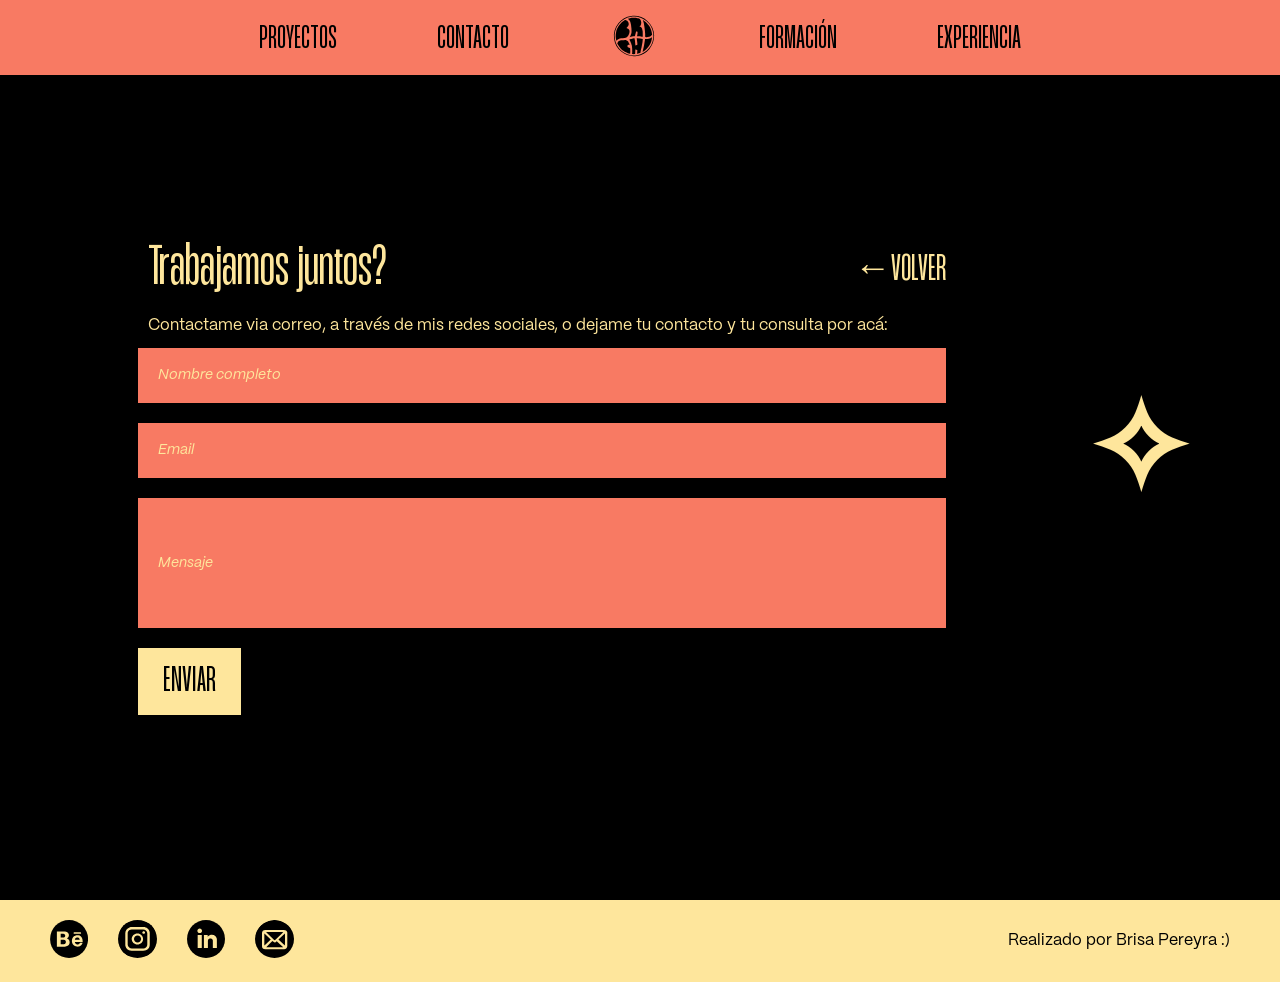
<file: contacto.html>
<!DOCTYPE html>
<html>

<head>
    <meta charset="utf-8">
    <meta name="viewport" content="width=device-width, initial-scale=1.0">
    <meta name="Keywords" content="Portfolio brisa pereyra diseño">
    <title>Pereyra Brisa contacto </title>
    <link rel="stylesheet" href="estilos.css">
    <link rel="icon" type="image/x-icon" href="img/cursor-favicon/favicon.ico">
    <style>
        @import url('https://fonts.googleapis.com/css2?family=Climate+Crisis:YEAR@1979&family=IBM+Plex+Sans:ital,wght@0,100..700;1,100..700&display=swap');
    </style>
</head>

<body>
    <header>
        <div class="encabezado">
            <nav>
                <a href="index.html">PROYECTOS</a>
                <a href="contacto.html">CONTACTO</a>
                <a href="index.html" class="logo">
                    <img src="img/footer-header/logo.svg" class="logo-base" alt="logo">
                    <img src="img/footer-header/logoamarillo.svg" class="logo-hover" alt="logo">
                </a>
                <a href="formacion.html">FORMACIÓN</a>
                <a href="experiencia.html">EXPERIENCIA</a>
            </nav>
        </div>
    </header>

    <main>
        <section class="contactocontenedor">
        <article class="contacto">
            <div class="titulo">
                <h3>Trabajamos juntos?</h3>
                <a href="index.html" class="volver">←VOLVER</a>
            </div>
            <p>Contactame via correo, a través de mis redes sociales, o dejame tu contacto y tu consulta por acá:</p>
            <form method="post" action="mailto:brisaaylen_22@hotmail.com?subject=Email desde el formulario" target="_blank" enctype="text/plain">
                <div>
                    <label for="nombre"> </label>
                    <input type="text" name="nombre" id="nombre" placeholder="Nombre completo" required>
                </div>
                <div>
                    <label for="email"> </label>
                    <input type="text" name="email" id="email" placeholder="Email" required>
                </div>
                <div>
                    <label for="mensaje"> </label>
                    <input type="text" name="mensaje" id="mensaje" placeholder="Mensaje" required>
                </div>
                <input type="submit" value="ENVIAR" formenctype="text/plain" class="enviar">
            </form>
        </article>
        <span class="estrella">✧</span>
        </section>
    </main>

    <footer>
        <div class="logos">
            <a target="_blank" href="https://www.behance.net/brichi">
                <img src="img/footer-header/behance.svg" alt="Behance">
            </a>
            <a target="_blank" href="https://www.instagram.com/brichidg/">
                <img src="img/footer-header/instagram.svg" alt="Instagram">
            </a>
            <a target="_blank" href="https://www.linkedin.com/in/brisa-pereyra-brichi">
                <img src="img/footer-header/linkedin.svg" alt="Linkedin">
            </a>
            <a target="_blank" href="mailto:brisaaylen_22@hotmail.com">
                <img src="img/footer-header/mail.svg" alt="Mail">
            </a>
        </div>
            <p>Realizado por Brisa Pereyra :)</p>
    </footer>

</body>

</html>
</file>
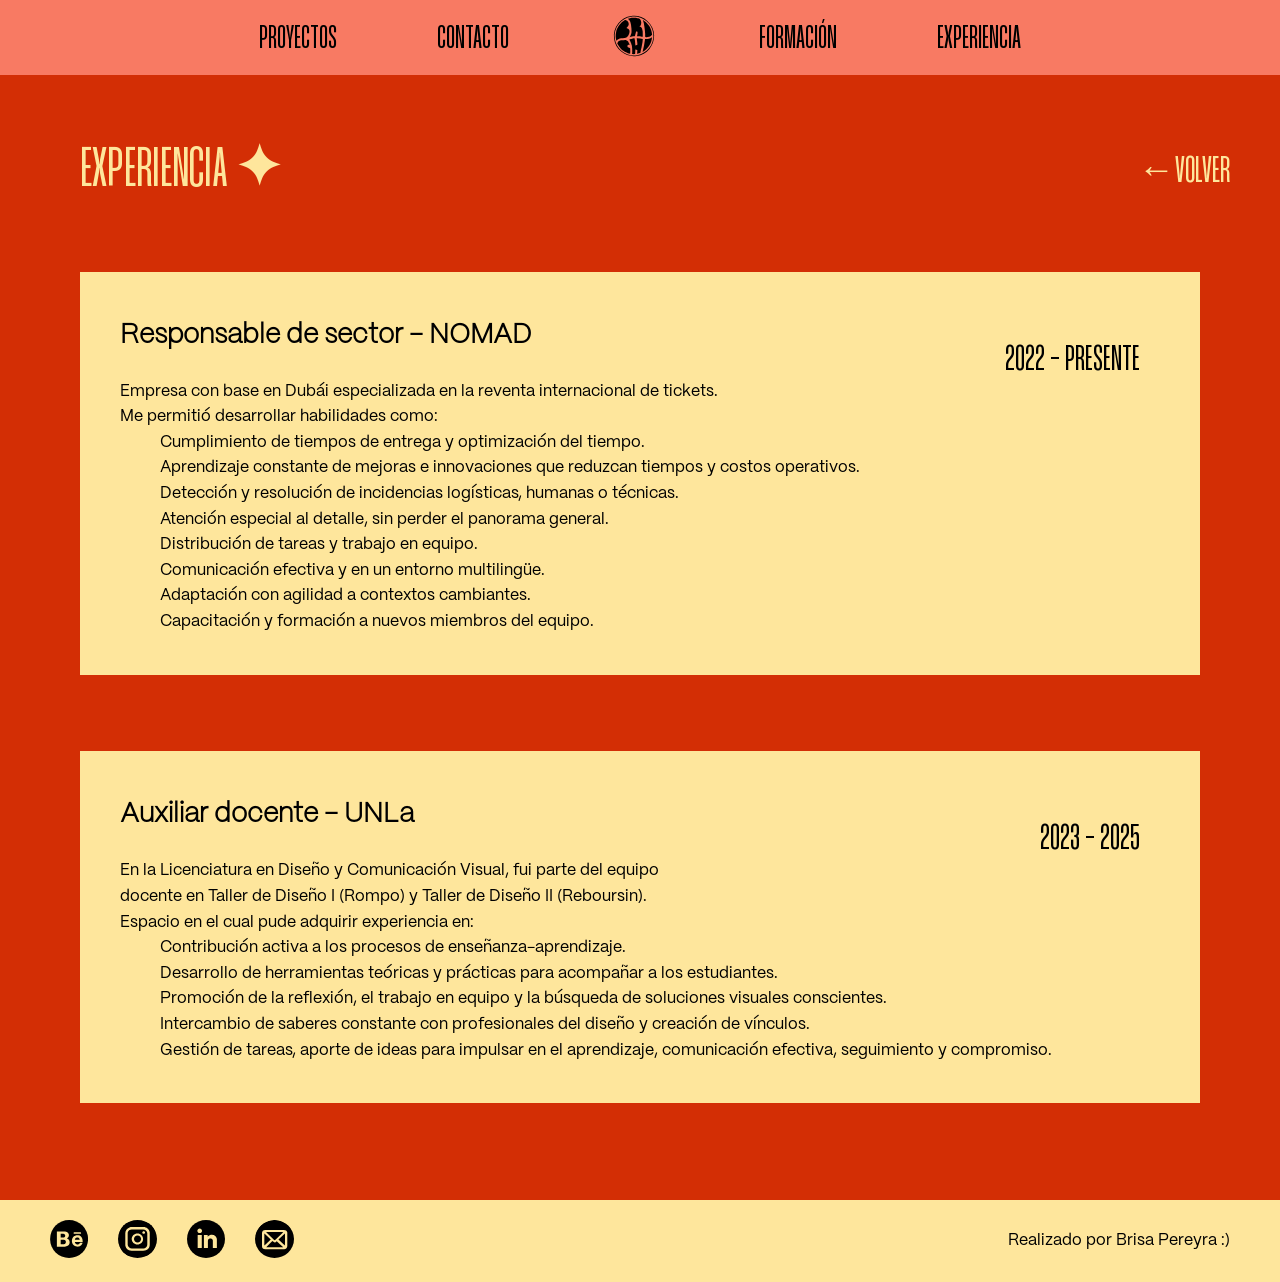
<file: experiencia.html>
<!DOCTYPE html>
<html>

<head>
    <meta charset="utf-8">
    <meta name="viewport" content="width=device-width, initial-scale=1.0">
    <meta name="Keywords" content="Portfolio brisa pereyra diseño">
    <title>Pereyra Brisa experiencia</title>
    <link rel="stylesheet" href="estilos.css">
    <link rel="icon" type="image/x-icon" href="img/cursor-favicon/favicon.ico">
    <style>
        @import url('https://fonts.googleapis.com/css2?family=Climate+Crisis:YEAR@1979&family=IBM+Plex+Sans:ital,wght@0,100..700;1,100..700&display=swap');
    </style>
</head>

<body>
    <header>
            <nav class="encabezado">
                <a href="index.html">PROYECTOS</a>
                <a href="contacto.html">CONTACTO</a>
                <a href="index.html" class="logo">
                    <img src="img/footer-header/logo.svg" class="logo-base" alt="logo">
                    <img src="img/footer-header/logoamarillo.svg" class="logo-hover" alt="logo">
                </a> 
                <a href="formacion.html">FORMACIÓN</a>
                <a href="experiencia.html">EXPERIENCIA</a>
            </nav>
    </header>

    <main>
        <section class="experiencia">
            <article class="titulo">
                <h3>Experiencia ✦</h3>
                <a href="index.html" class="volver">←VOLVER</a>
            </article>
            <article class="item-1contenedor">
                <div class="item-1">
                    <h4>Responsable de sector - NOMAD</h4>
                    <h5>2022 - PRESENTE</h5>
                </div>
                <p>Empresa con base en Dubái especializada en la reventa internacional de tickets. <br> Me permitió
                    desarrollar habilidades como:</p>
                <ul>
                    <li>Cumplimiento de tiempos de entrega y optimización del tiempo.</li>
                    <li>Aprendizaje constante de mejoras e innovaciones que reduzcan tiempos y costos operativos.</li>
                    <li>Detección y resolución de incidencias logísticas, humanas o técnicas.</li>
                    <li>Atención especial al detalle, sin perder el panorama general.</li>
                    <li>Distribución de tareas y trabajo en equipo.</li>
                    <li>Comunicación efectiva y en un entorno multilingüe.</li>
                    <li>Adaptación con agilidad a contextos cambiantes.</li>
                    <li>Capacitación y formación a nuevos miembros del equipo.</li>
                </ul>
            </article>
            <article class="item-2contenedor">
                <div class="item-2">
                    <h4>Auxiliar docente - UNLa</h4>
                    <h5>2023 - 2025</h5>
                </div>
                <p>En la Licenciatura en Diseño y Comunicación Visual, fui parte del equipo docente en Taller de Diseño
                    I (Rompo) y Taller de Diseño II (Reboursin). <br> Espacio en el cual pude adquirir experiencia en:
                </p>
                <ul>
                    <li>Contribución activa a los procesos de enseñanza-aprendizaje.</li>
                    <li>Desarrollo de herramientas teóricas y prácticas para acompañar a los estudiantes. </li>
                    <li>Promoción de la reflexión, el trabajo en equipo y la búsqueda de soluciones visuales
                        conscientes.</li>
                    <li>Intercambio de saberes constante con profesionales del diseño y creación de vínculos.</li>
                    <li>Gestión de tareas, aporte de ideas para impulsar en el aprendizaje, comunicación efectiva,
                        seguimiento y compromiso.</li>
                </ul>
            </article>
        </section>
    </main>

    <footer>
        <div class="logos">
            <a target="_blank" href="https://www.behance.net/brichi">
                <img src="img/footer-header/behance.svg" alt="Behance">
            </a>
            <a target="_blank" href="https://www.instagram.com/brichidg/">
                <img src="img/footer-header/instagram.svg" alt="Instagram">
            </a>
            <a target="_blank" href="https://www.linkedin.com/in/brisa-pereyra-brichi">
                <img src="img/footer-header/linkedin.svg" alt="Linkedin">
            </a>
            <a target="_blank" href="mailto:brisaaylen_22@hotmail.com">
                <img src="img/footer-header/mail.svg" alt="Mail">
            </a>
        </div>
            <p>Realizado por Brisa Pereyra :)</p>
    </footer>

</body>

</html>
</file>
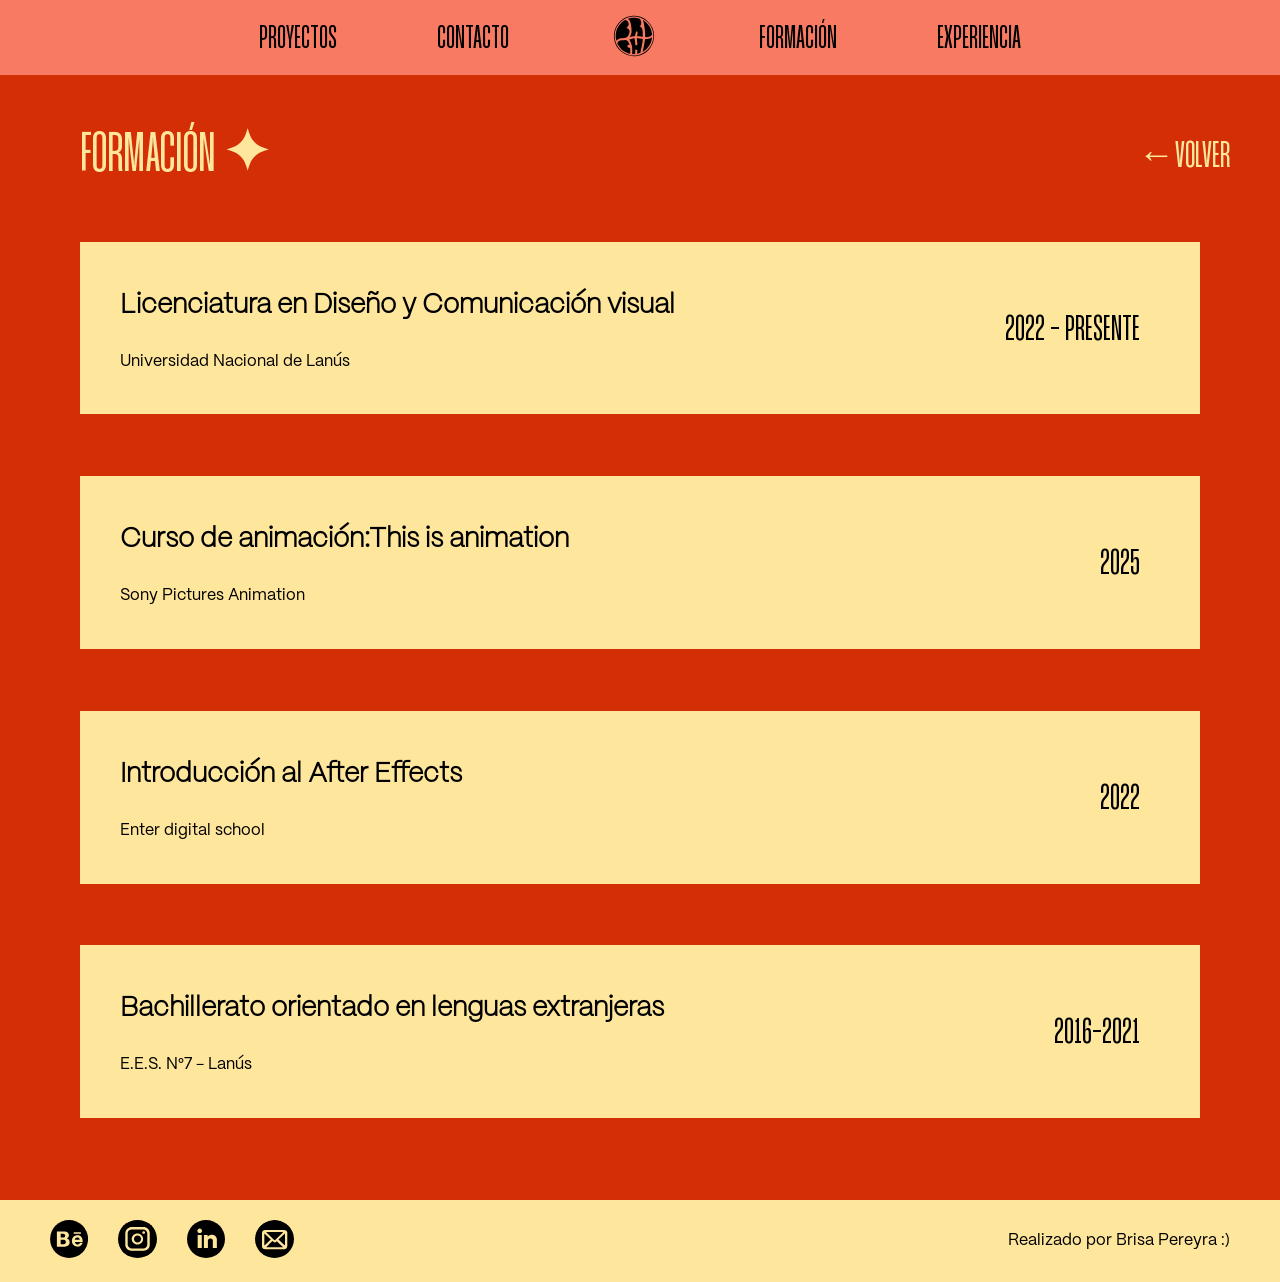
<file: formacion.html>
<!DOCTYPE html>
<html>

<head>
    <meta charset="utf-8">
    <meta name="viewport" content="width=device-width, initial-scale=1.0">
    <meta name="Keywords" content="Portfolio brisa pereyra diseño">
    <title>Pereyra Brisa formacion </title>
    <link rel="stylesheet" href="estilos.css">
    <link rel="icon" type="image/x-icon" href="img/cursor-favicon/favicon.ico">
    <style>
        @import url('https://fonts.googleapis.com/css2?family=Climate+Crisis:YEAR@1979&family=IBM+Plex+Sans:ital,wght@0,100..700;1,100..700&display=swap');
    </style>
</head>

<body>
    <header>
        <div class="encabezado">
            <nav>
                <a href="index.html">PROYECTOS</a>
                <a href="contacto.html">CONTACTO</a>
                <a href="index.html" class="logo">
                    <img src="img/footer-header/logo.svg" class="logo-base" alt="logo">
                    <img src="img/footer-header/logoamarillo.svg" class="logo-hover" alt="logo">
                </a>
                <a href="formacion.html">FORMACIÓN</a>
                <a href="experiencia.html">EXPERIENCIA</a>
            </nav>
        </div>
    </header>

    <main>
        <section class="formacion">
            <article class="titulo">
            <h3>Formación ✦</h3>
            <a href="index.html" class="volver">←VOLVER</a>
            </article>
            <article class="item-acontenedor">
                <div class="item-a">
                    <h4>Licenciatura en Diseño y Comunicación visual</h4>
                    <h5>2022 - PRESENTE</h5>
                </div>
                <p>Universidad Nacional de Lanús</p>
            </article>
            <article class="item-bcontenedor">
                <div class="item-b">
                    <h4>Curso de animación:This is animation</h4>
                    <h5>2025</h5>
                </div>
                <p>Sony Pictures Animation</p>
            </article>
            <article class="item-ccontenedor">
                <div class="item-c">
                    <h4>Introducción al After Effects</h4>
                    <h5>2022</h5>
                </div>
                <p>Enter digital school</p>
            </article>
            <article class="item-dcontenedor">
                <div class="item-d">
                    <h4>Bachillerato orientado en lenguas extranjeras</h4>
                    <h5>2016-2021</h5>
                </div>
                <p>E.E.S. N°7 - Lanús</p>
            </article>
        </section>
    </main>

    <footer>
        <div class="logos">
            <a target="_blank" href="https://www.behance.net/brichi">
                <img src="img/footer-header/behance.svg" alt="Behance">
            </a>
            <a target="_blank" href="https://www.instagram.com/brichidg/">
                <img src="img/footer-header/instagram.svg" alt="Instagram">
            </a>
            <a target="_blank" href="https://www.linkedin.com/in/brisa-pereyra-brichi">
                <img src="img/footer-header/linkedin.svg" alt="Linkedin">
            </a>
            <a target="_blank" href="mailto:brisaaylen_22@hotmail.com">
                <img src="img/footer-header/mail.svg" alt="Mail">
            </a>
        </div>
            <p>Realizado por Brisa Pereyra :)</p>
    </footer>

</body>

</html>
</file>
<file: estilos.css>
/* CSS DOCUMENT */
@charset "UTF-8";

/*configuraciones generales*/

@font-face {
    font-family: "Mori Extralight";
    src: url(fonts/PPMori-Extralight.otf) format(opentype);
    font-weight: light;
    font-style: normal;
}

@font-face {
    font-family: "Mori Regular";
    src: url(fonts/PPMori-Regular.otf) format(opentype);
    font-weight: regular;
    font-style: normal;
}

@font-face {
    font-family: "Mori Regular Italic";
    src: url(fonts/PPMori-RegularItalic.otf) format(opentype);
    font-weight: regular;
    font-style: italic;
}

@font-face {
    font-family: "Mori Semibold";
    src: url(fonts/PPMori-SemiBold.otf) format(opentype);
    font-weight: semibold;
    font-style: normal;
}

@font-face {
    font-family: "Mango";
    src: url(fonts/Mango\ Grotesque-VF.ttf) format(truetype);
    font-weight: normal;
    font-style: normal;
}

@font-face {
    font-family: "Mango Extralight";
    src: url(fonts/MangoGrotesque-ExtraLight.ttf) format(truetype);
    font-weight: normal;
    font-style: normal;
}

/*APLICACIONES*/

* {
    margin: 0;
}

main {
    font-family: 'Mori Regular', "IBM Plex Sans", sans-serif;
    flex: 1;
}

body {
    cursor: url("img/cursor-favicon/cursor.png"), auto;
    min-height: 100vh;
    background-color: #000;
    display: flex;
    flex-direction: column;
}

/*HEADER*/

header {
    background-color: #F87A63;
    padding: 10px 0;
    position: fixed;
    width: 100%;
    z-index: 1000;
}

.encabezado a {
    font-family: 'Mango', "Climate Crisis", sans-serif;
    font-size: 2rem;
    color: rgb(0, 0, 0);
    text-decoration: none;
    padding: 5px 0px 0px;
}

.encabezado {
    display: flex;
    flex-wrap: wrap;
    justify-content: center;
    align-items: center;
}

a:hover {
    color: #FEE69C;
    transition: .3s;
    cursor: url("img/cursor-favicon/cursor2.png"), pointer;
}

.logo {
    position: relative;
    width: 50px;
    height: 50px;
}

.logo img {
    position: absolute;
    inset: 0;
    width: 100%;
    transition: .3s;
}

.logo-hover {
    opacity: 0;
}

.logo:hover .logo-hover {
    opacity: 1;
}

.logo:hover .logo-base {
    opacity: 0;
}

nav {
    display: flex;
    flex-wrap: wrap;
    gap: 100px;
    align-items: center;
}

/*FOOTER*/

footer {
    padding: 20px 50px;
    gap: 30px;
    background-color: #FEE69C;
    display: flex;
    justify-content: space-between;
    flex-wrap: wrap;
    align-items: center;
}

footer img {
    width: 3vw;
    min-width: 34px;
}

.logos {
    display: flex;
    gap: 30px;
}

/*TIPOGRAFÍA*/

h1 {
    font-family: 'Mango Extralight', "IBM Plex Sans", sans-serif;
    color: #000000;
    font-size: clamp(17rem, 30vw, 40rem);
    font-weight: 100;
    text-transform: uppercase;
}

h2 {
    font-family: 'Mori Semibold', "IBM Plex Sans", sans-serif;
    color: #FEE69C;
    font-size: 3.3rem;
    text-align: center;
    text-transform: uppercase;
}

h3 {
    font-family: 'Mango', "Climate Crisis", sans-serif;
    color: #F87A63;
    font-size: 3.5rem;
    line-height: 3rem;
}

h4 {
    font-family: 'Mori EXtralight', "IBM PLex Sans", sans-serif;
    color: #000000;
    font-size: 1.7rem;
}

h5 {
    font-family: 'Mango', "IBM PLex Sans", sans-serif;
    color: #000000;
    margin: 30px 20px 0px;
    font-size: 2.2rem;
    justify-content: flex-end;
}

p,
li {
    list-style: none;
    font-size: 1rem;
    line-height: 1.6rem;
    text-wrap: balance;
    font-family: 'Mori Regular', "IBM Plex Sans", sans-serif;
}

.cards h4 {
    font-family: 'Mango', "Climate Crisis", sans-serif;
    font-size: 3.7rem;
    color: #D32E05;
}

.cards p {
    text-wrap: auto;
    font-size: 0.9rem;
}

.diseño p {
    color: #FEE69C;
}

span {
    font-weight: bold;
    font-size: 1.17rem;
    display: block;
}

.formacion h3,
.experiencia h3 {
    color: #FEE69C;
    padding: 30px;
    text-transform: uppercase;
}

.formacion a,
.experiencia a,
.contacto a {
    font-family: 'Mango', "Climate Crisis", sans-serif;
    font-size: 2.3rem;
    color: #FEE69C;
    text-decoration: none;
    padding-left: 30px;
}

.formacion h4,
.experiencia h4 {
    padding: 10px 0px;
}

.formacionboton h3,
.experienciaboton h3 {
    text-transform: uppercase;
    background-color: #FEE69C;
    padding: 35px 60px;
    margin: 40px 0px;
}

.formacionboton:hover h3,
.experienciaboton:hover h3 {
    background-color: #F87A63;
    color: #FEE69C;
    transition: .3s;
}

.contactoboton {
    background-color: #F87A63;
    display: flex;
    height: 251px;
    align-items: center;
    justify-content: center;
    margin: 60px;
    transition: .3s;
}

.contactoboton a {
    text-decoration: none;
}

.contactoboton h3 {
    color: #000000;
    transition: .3s;
}

.contactoboton:hover {
    background-color: #D32E05;
}

.contactoboton:hover h3 {
    color: #FEE69C;
}

#proyectos h3 {
    text-align: center;
    padding: 80px 0px 60px 0px;
    text-transform: uppercase;
}

.contacto h3,
.contacto p {
    color: #FEE69C;
    padding: 10px;
}

.hero h1 {
    position: absolute;
    top: calc(50% + 25px);
    left: 50%;
    transform: translate(-50%, -50%);
    width: 100%;
    text-align: center;
}

/*DESARROLLO*/

.hero {
    position: relative;
    width: 100%;
    height: calc(100vh - 55px);
    margin-top: 55px;
    overflow: hidden;
}

.fondo {
    position: absolute;
    inset: 0;
    width: 100%;
    height: 100%;
    object-fit: cover;
}

.overlay {
    position: absolute;
    top: 50%;
    left: 50%;
    transform: translate(-50%, -50%);
    z-index: 3;
    width: 100%;
    height: 100%;
    object-fit: cover;
}

.flechas {
    position: absolute;
    bottom: 70px;
    left: 50%;
    z-index: 4;
    font-size: 2rem;
    text-decoration: none;
    color: #000000;
    animation: bajar 1.5s infinite;
}

@keyframes bajar {
    0% {
        transform: translateX(-50%) translateY(0);
        opacity: 0.3;
    }

    50% {
        transform: translateX(-50%) translateY(12px);
        opacity: 1;
    }

    100% {
        transform: translateX(-50%) translateY(0);
        opacity: 0.3;
    }
}

.marcapersonal {
    display: flex;
    align-items: center;
    justify-content: space-evenly;
    gap: 20px;
    padding: 60px;
}

.estrella {
    font-size: 8rem;
    color: #FEE69C;
    animation: girar 5s linear infinite;
}

@keyframes girar {
    from {
        transform: rotate(0deg);
    }

    to {
        transform: rotate(360deg);
    }
}

blockquote {
    font-size: 1.8rem;
    color: #FEE69C;
    text-align: center;
}

.diseño {
    display: flex;
    flex-direction: column;
    background: #D32E05;
    padding: 60px 60px 60px 70px;
    align-items: center;
    line-height: 4rem;
    width: 100%;
    max-width: 900px;
}

.diseñocontenedor {
    display: flex;
    justify-content: center;
    margin: 10px 0px 60px;
}

.descripcion {
    text-align: center;
    color: #F87A63;
    padding: 50px;
    margin: auto;
}

.formacionboton,
.experienciaboton {
    text-decoration: none;
}

.resumen {
    text-align: center;
    padding: 80px;
    margin: 80px
}

.cards {
    display: flex;
    flex-wrap: wrap;
    justify-content: space-evenly;
    gap: 50px 5px;
}

#proyectos {
    display: flex;
    flex-direction: column;
    background-color: #FEE69C;
    padding: 30px;
}

.shot,
.maraton,
.cespedes,
.yoru,
.urge,
.museo,
.microplasticos,
.todoesoquesobra,
.zzzeta {
    position: relative;
    width: 38vw;
    max-width: 544px;
    min-width: 260px;
}

.base,
.hover {
    width: 100%;
}

.hover {
    position: absolute;
    inset: 0;
    opacity: 0;
    transition: .3s;
}

.shot:hover .hover,
.maraton:hover .hover,
.cespedes:hover .hover,
.yoru:hover .hover,
.urge:hover .hover,
.museo:hover .hover,
.microplasticos:hover .hover,
.todoesoquesobra:hover .hover,
.zzzeta:hover .hover {
    opacity: 1;
}

.imaginacion {
    padding: 80px;
    display: flex;
    justify-content: center;
    margin: 80px;
}

.animaciones {
    display: flex;
    justify-content: center;
    gap: 40px;
    flex-wrap: wrap;
    padding-bottom: 40px;
}

.animaciones video {
    width: 30%;
    max-width: 360px;
}

/* CARROUSEL */

.my-slider {
    max-width: 500vw;
    margin: auto;
    display: none;
}

.my-slider video {
    width: 100%;
    display: block;
}

.tns-controls {
    display: none;
}

/* FORMACION/EXPERIENCIA */

.formacion,
.experiencia {
    display: flex;
    flex-direction: column;
    background: #D32E05;
    padding: 100px 50px 50px 50px;
    min-height: calc(100vh + 150px);
    justify-content: space-evenly;
}

.item-acontenedor,
.item-bcontenedor,
.item-ccontenedor,
.item-dcontenedor,
.item-1contenedor,
.item-2contenedor {
    background-color: #FEE69C;
    margin: 30px;
    padding: 40px;
}

.item-a,
.item-b,
.item-c,
.item-d {
    display: flex;
    justify-content: space-between;
}

.item-1,
.item-2 {
    display: flex;
    justify-content: space-between;
}

.titulo {
    display: flex;
    align-items: center;
    justify-content: space-between;
}

/* FORMULARIO */

.contacto {
    display: flex;
    flex-direction: column;
    min-height: calc(100vh - 150px);
    padding: 100px 50px 50px 50px;
    justify-content: center;
}

.contactocontenedor {
    display: flex;
    align-items: center;
    justify-content: space-evenly;
    flex-wrap: wrap;
}

#form {
    width: 100%;
    height: auto;
}

form input {
    background-color: #F87A63;
    width: 85vw;
    min-height: 0.4vh;
    max-width: 60vw;
    padding: 20px;
    border: none;
    font-family: 'Mori Regular', "IBM Plex Sans", sans-serif;
    font-size: 0.9rem;
    color: #FEE69C;
}

form input::placeholder {
    color: #FEE69C;
    font-family: 'Mori Regular Italic', "IBM Plex Sans", sans-serif;
}

form {
    display: flex;
    flex-direction: column;
    gap: 20px;
}

#mensaje {
    height: 10vh;
}

.enviar {
    font-family: 'Mango', "IBM Plex Sans", sans-serif;
    font-size: 2.2rem;
    color: #000000;
    background-color: #FEE69C;
    width: auto;
    border: none;
    padding: 15px 25px;
    align-self: flex-start;
    height: auto;
}

/*MEDIA QUERIES*/
/*me guié por los momentos donde las cosas dejaban de funcionar y los fui ajustando a partir de ahi, a ver si puede ser mas responsive aún*/

@media screen and (max-width:760px) {

    nav {
        gap: 30px;
    }

    .encabezado a {
        font-size: 1.8rem;
    }

    .logo {
        width: 35px;
        height: 35px;
    }

    .marcapersonal {
        flex-direction: column;
    }

    .marcapersonal img {
        width: 50px;
        height: 50px;
    }

    .descripcion {
        display: flex;
        flex-direction: column;
        text-align: center;
        color: #F87A63;
        max-width: 1000px;
    }

    .diseñocontenedor {
        margin: 10px 50px 60px;
    }

    .diseño {
        padding: 40px;
    }

    .resumen {
        padding: 60px 00px;
        margin: 30px;
    }

    .imaginacion {
        padding: 0px;
    }

    .base,
    .hover {
        width: 100%;
        width: 60vw;
    }

    .hero h1 {
        text-align: start;
        padding: 26px;
        line-height: 15rem;
        font-size: 19.5rem;
    }

    h2 {
        font-size: 1.7rem;
        line-height: 2.4rem;
        padding: 40px 0px;
    }

    h3 {
        font-size: 2.5rem;
    }

    .cards h4 {
        font-size: 2.3rem;
    }

    .shot,
    .maraton,
    .cespedes,
    .yoru,
    .urge,
    .museo,
    .microplasticos,
    .todoesoquesobra,
    .zzzeta {
        width: 97%;
        max-width: 544px;
        min-width: 260px;
    }

    .base,
    .hover {
        width: 100%;
    }

    h5 {
        margin: 5px 0px;
    }

    .contactoboton {
        padding: 40px;
        text-align: center;
    }

    .formacion a,
    .experiencia a,
    .contacto a {
        font-family: 'Mango', "Climate Crisis", sans-serif;
        font-size: 2rem;
        color:#F87A63;
    }

    .item-acontenedor,
    .item-bcontenedor,
    .item-ccontenedor,
    .item-dcontenedor,
    .item-1contenedor,
    .item-2contenedor {
        padding: 20px 0px;
        margin: 0px;
        background:#D32E05;
    }

    .formacion h3,
    .experiencia h3 {
        padding: 0px;
    }

    .experiencia p,
    .formacion p,
    .experiencia li,
    .formacion h4,
    .experiencia h4,
    .formacion h5,
    .experiencia h5,
    .formacion h4,
    .experiencia h4 {
        color:#FEE69C;
    }

    .item-1,
    .item-2,
    .item-a,
    .item-b,
    .item-c,
    .item-d {
        flex-direction: column;
    }

    blockquote {
        font-size: 1.5rem;
    }

    .animaciones {
        display: none;
    }

    .animaciones {
        display: none;
    }

    .my-slider {
        display: block;
        width: 90vw;
        margin: 40px auto;
    }

    .my-slider video {
        width: 100%;
    }

    .tns-controls {
        display: flex;
        justify-content: center;
        gap: 20px;
    }

    .tns-controls button {
        all: unset;
        width: 55px;
        height: 55px;
        display: flex;
        align-items: center;
        justify-content: center;
        font-size: 1.7rem;
        color: #FEE69C;
        background-color: #D32E05;
    }
}

@media screen and (max-width:450px) {
    nav {
        gap: 20px;
    }

    .encabezado a {
        font-size: 1.5rem;
    }

    .logo {
        width: 35px;
        height: 35px;
    }

    .hero h1{
    font-size: 18rem;
    line-height: 14rem;
    }

}

@media screen and (max-width:380px) {

    nav {
        gap: 14px;
    }

    .encabezado a {
        font-size: 1.1rem;
    }

    .hero h1{
    font-size: 16rem;
    line-height: 13rem;
    }
}
</file>
